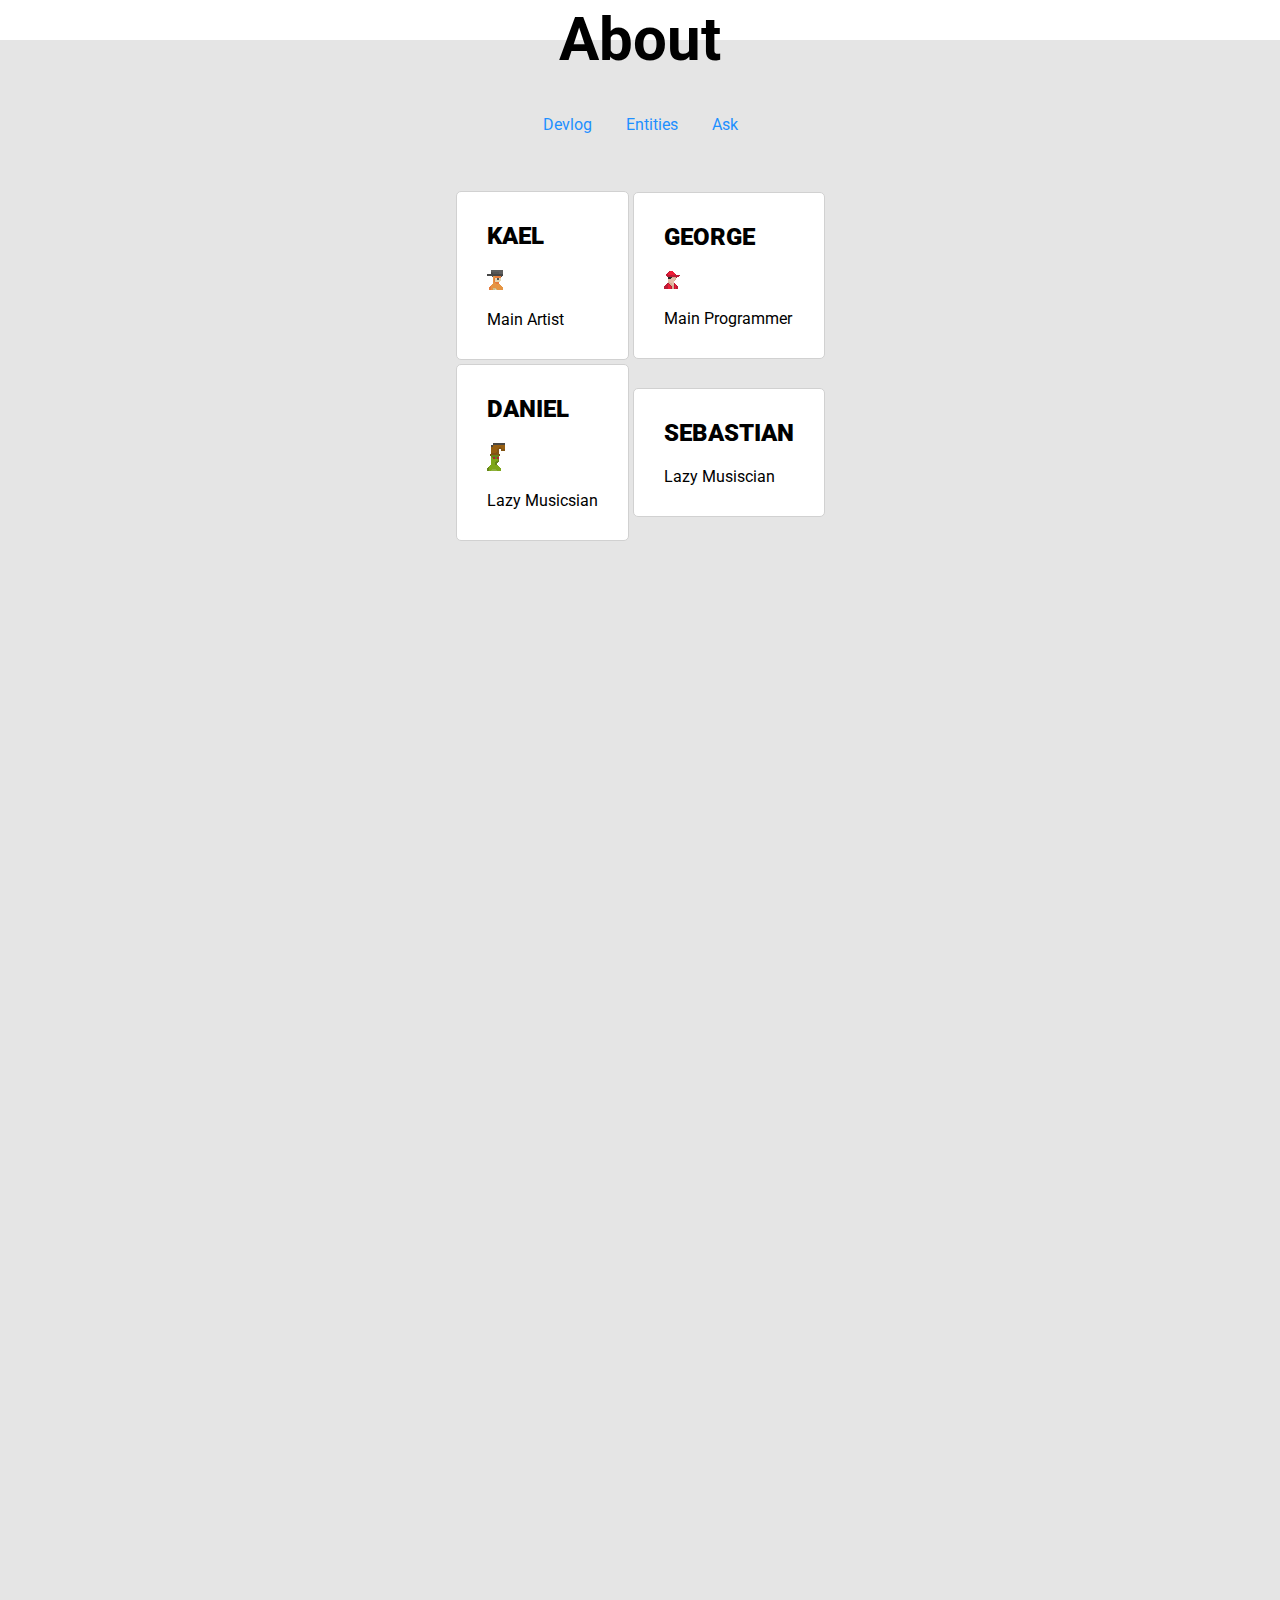
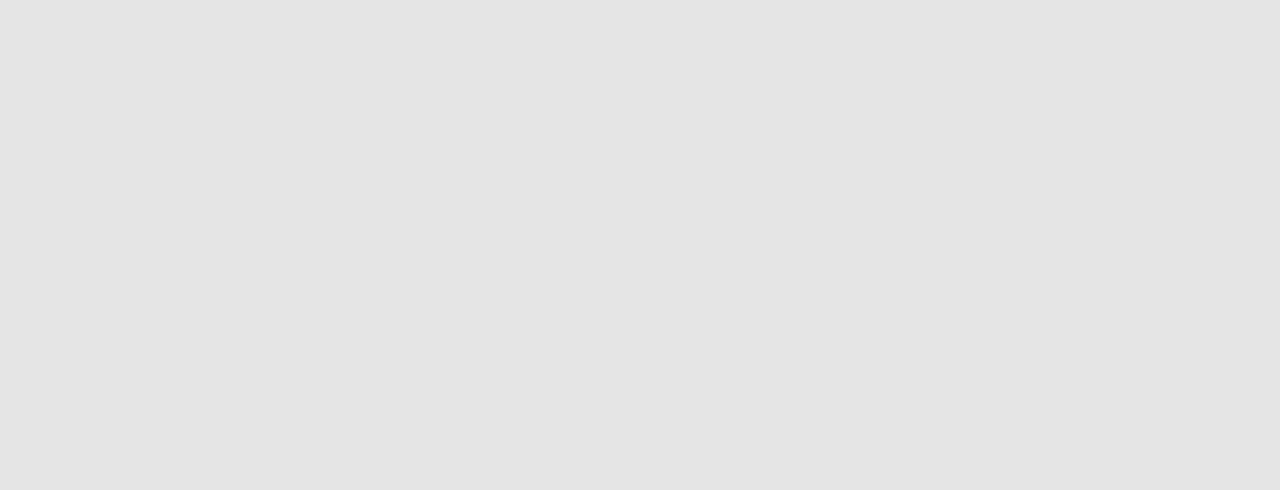
<file: about.html>
<!DOCTYPE html>
<html lang="en" dir="ltr">
     <head>
          <meta charset="utf-8">
          <link rel="stylesheet" href="data/master.css">
          <title>About</title>

         <link rel="shortcut icon" href="data/FoxIcon.ico" />
     </head>
     <body>

          <div style="height:2050px;background-color:#e5e5e5;">
               <center>
                    <h1>About</h1><br>
                   <p class="a"><a href="index.html">Devlog</a> <a href="entities.html">Entities</a> <a href="ask.html">Ask</a></p>
                    <br><br>

                    <table style="margin-left:auto;margin-right:auto;">
                    	<tr>
                    		<td>
                    			<div class="panel2 thing">
                         			<div class="post">
                              			<h2><strong>KAEL</strong></h2>
                              			<p><img src="data/FoxPan.png" alt="Fox Pan" width="16px;height=20px;"></p>
                                        <p>Main Artist</p>
                         			</div>
                    			</div>
                    		</td>

                    		<td>
                    			<div class="panel2 thing">
                         			<div class="post">
                              			<h2><strong>GEORGE</strong></h2>
                              			<p><img src="data/PizzaMan.png" alt="Pizza Man" width="16px;height=18px;"></p>
                                        <p>Main Programmer</p>
                         			</div>
                    			</div>
                    		</td>
                    	</tr>

                    	<tr>
                    		<td>
                    			<div class="panel2 thing">
                         			<div class="post">
                              			<h2><strong>DANIEL</strong></h2>
                              			<p><img src="data/FrogShoe.png" alt="Frog Shoe" width="18px;height=28px;"></p>
                                        <p>Lazy Musicsian</p>
                         			</div>
                    			</div>
                    		</td>

                    		<td>
                    			<div class="panel2 thing">
                         			<div class="post">
                              			<h2><strong>SEBASTIAN</strong></h2>
                              			<p>Lazy Musiscian</p>
                         			</div>
                    			</div>
                    		</td>
                    	</tr>
                    </table>


               </center>
</html>
</file>
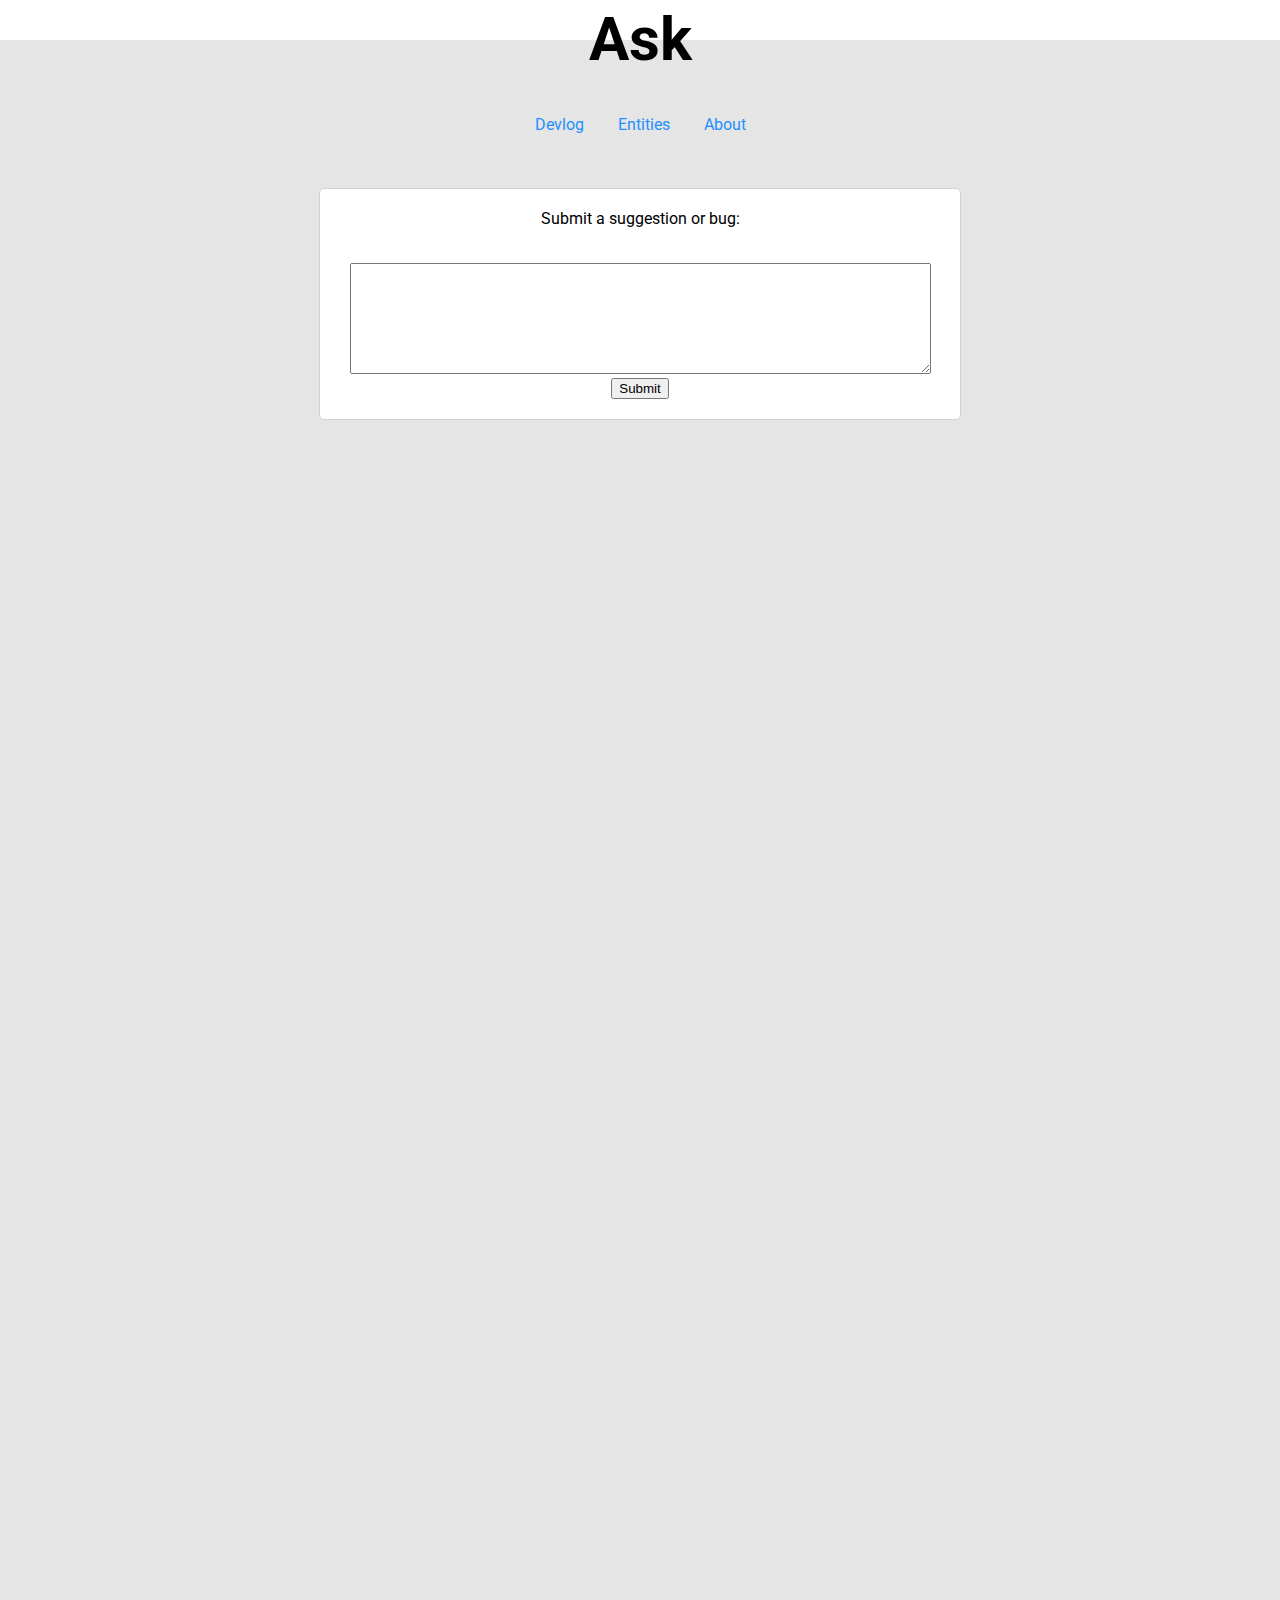
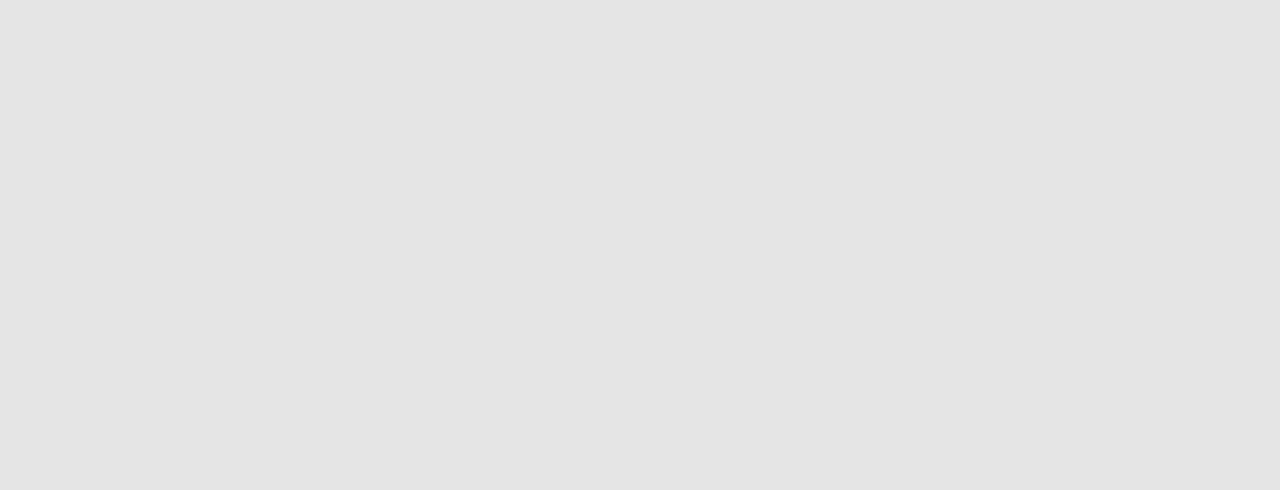
<file: ask.html>
<!DOCTYPE html>
<html lang="en" dir="ltr">
     <head>
          <meta charset="utf-8">
          <link rel="stylesheet" href="data/master.css">
          <title>Ask</title>
         
         <link rel="shortcut icon" href="data/FoxIcon.ico" />
     </head>
     <body>

          <div style="height:2050px;background-color:#e5e5e5;">
               <center>
                    <h1>Ask</h1><br>
                   <p class="a"><a href="index.html">Devlog</a> <a href="entities.html">Entities</a> <a href="about.html">About</a></p>
                    <br><br>
                    <div class="panel">
                         <div class="post">
                              <h2><strong></strong></h2>
                              <p><body>
	<form>
        <label for="address">Submit a suggestion or bug:<br><br></label></p>
        <p><textarea rows="7" cols="70" name="address" id="address"></textarea>
              <input type="submit" value="Submit">
    </form>
</body></p>
                              <p></p>
                         </div>
                    </div><br>
               </center>
</html>
</file>
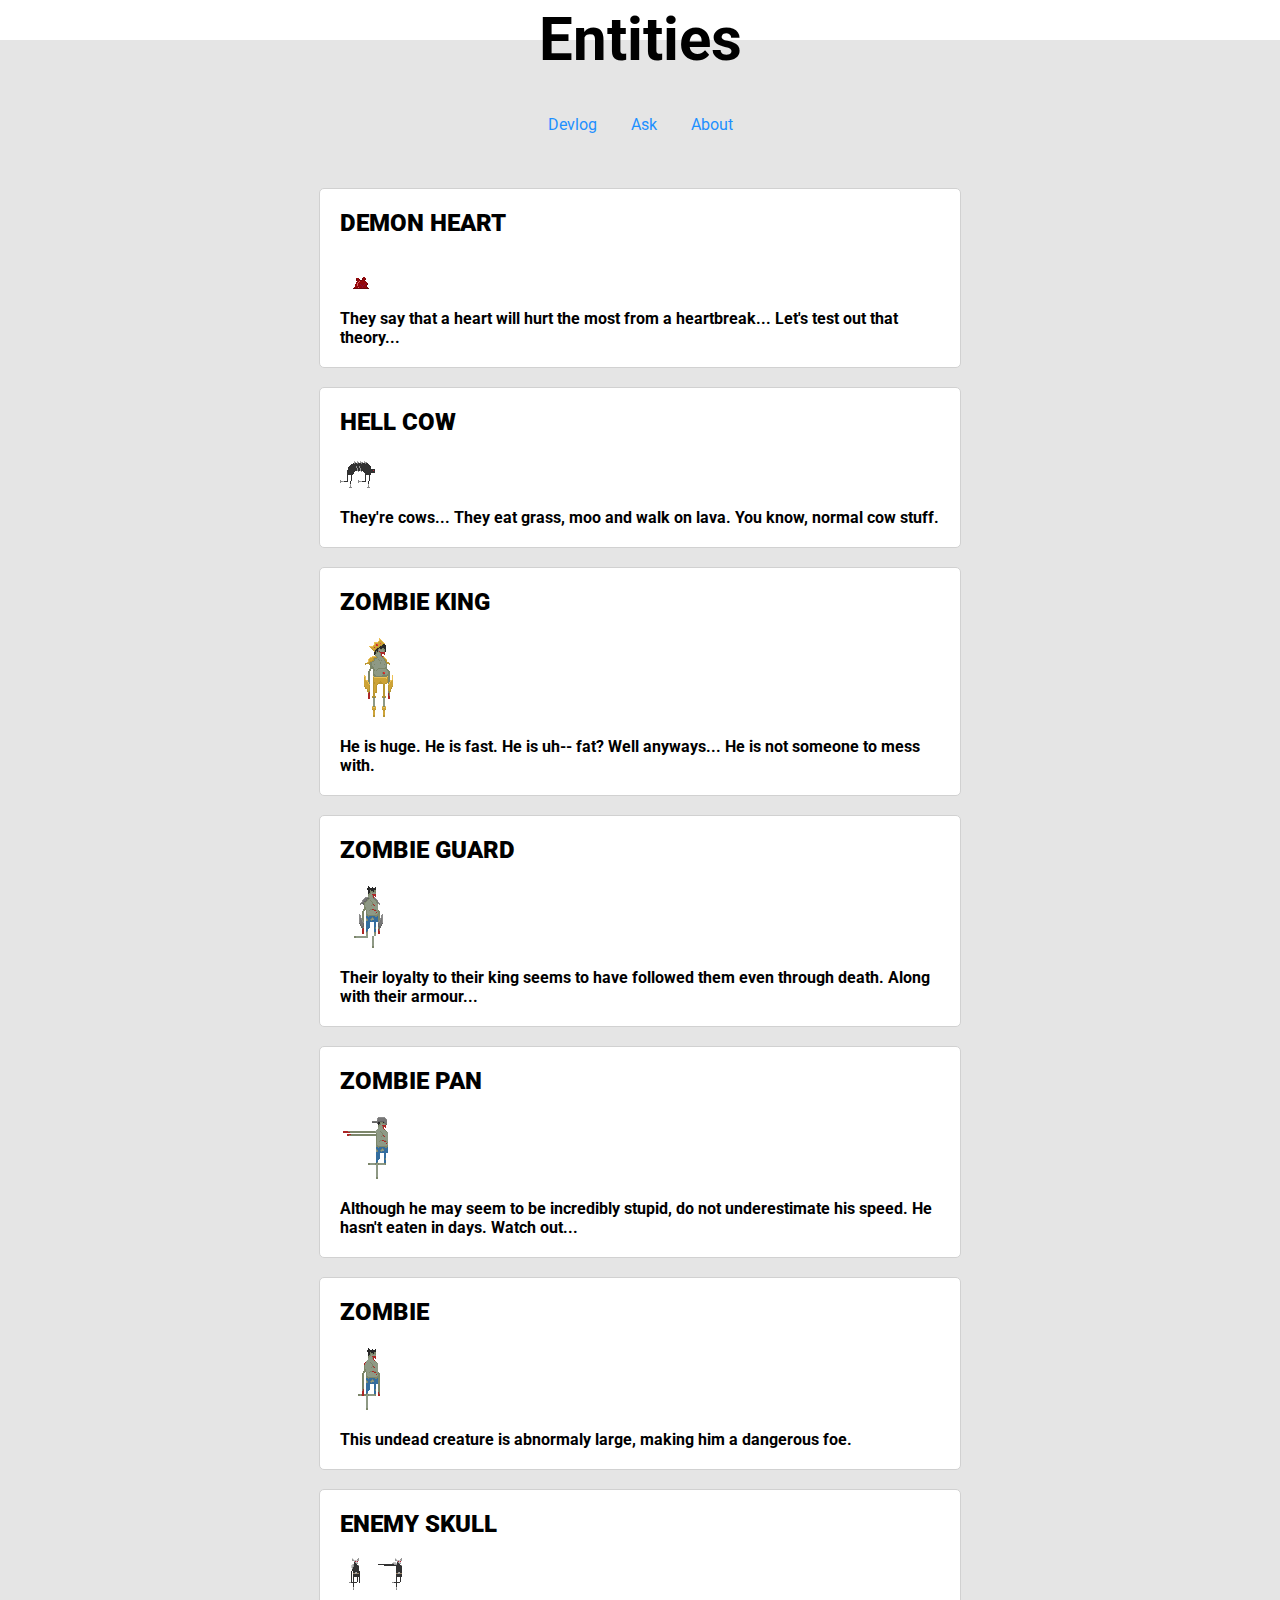
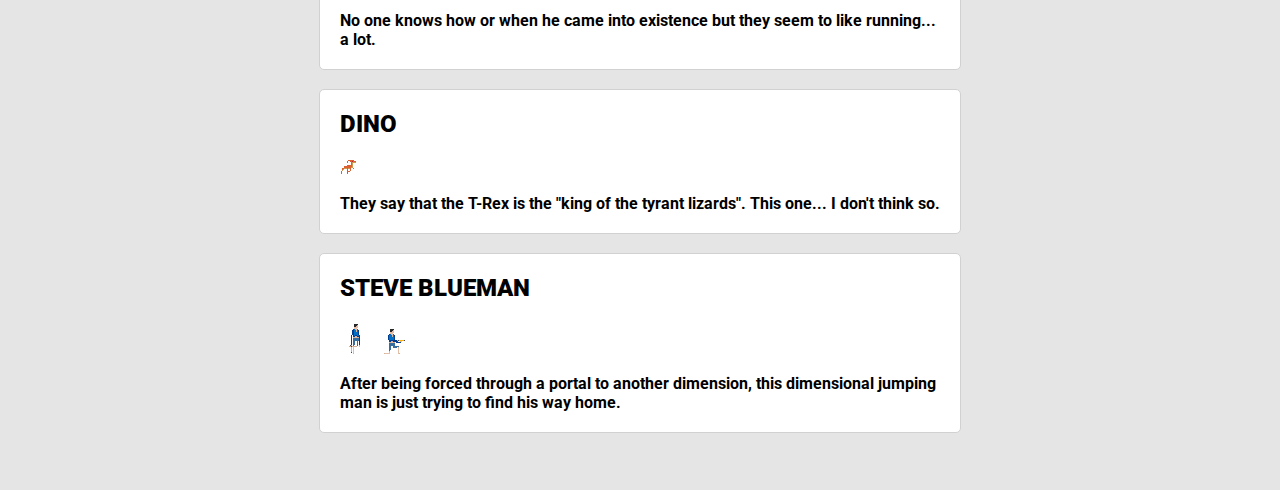
<file: entities.html>
<!DOCTYPE html>
<html lang="en" dir="ltr">
     <head>
          <meta charset="utf-8">
          <link rel="stylesheet" href="data/master.css">
          <title>Entities</title>
         
         <link rel="shortcut icon" href="data/FoxIcon.ico" />
     </head>
     <body>

          <div style="height:2050px;background-color:#e5e5e5;">
               <center>
                    <h1>Entities</h1><br>
                   <p class="a"><a href="index.html">Devlog</a> <a href="ask.html">Ask</a> <a href="about.html">About</a></p>
                    <br><br>
                   <div class="panel">
                         <div class="post">
                              <h2><strong>DEMON HEART</strong></h2>
                             <p><img src="data/Heart.gif" alt="Heart" width="32px;height=32px;""></p> 
                             <p><strong>They say that a heart will hurt the most from a heartbreak... Let's test out that theory...</strong></p>
                         </div>
                    </div> <br>
                                 
                   <div class="panel">
                         <div class="post">
                              <h2><strong>HELL COW</strong></h2>
                             <p><img src="data/EnemyCowWalk.gif" alt="Enemy Cow" width="35px;height=32px;""></p> 
                             <p><strong>They're cows... They eat grass, moo and walk on lava. You know, normal cow stuff.</strong></p>
                         </div>
                    </div> <br>
                                 
                    <div class="panel">
                         <div class="post">
                              <h2><strong>ZOMBIE KING</strong></h2>
                             <p><img src="data/ZombieBoss.gif" alt="Zombie King" width="80px;height=80px;""></p> 
                                 <p><strong>He is huge. He is fast. He is uh-- fat? Well anyways... He is not someone to mess with.</strong></p>
                         </div>
                    </div> <br>
                                 
                   <div class="panel">
                         <div class="post">
                              <h2><strong>ZOMBIE GUARD</strong></h2>
                             <p><img src="data/ZombieGuardWalk.gif" alt="Zombie Guard" width="64px;height=64px;""></p> 
                             <p><strong>Their loyalty to their king seems to have followed them even through death. Along with their armour...</strong></p>
                         </div>
                    </div> <br>
                                 
                   <div class="panel">
                         <div class="post">
                              <h2><strong>ZOMBIE PAN</strong></h2>
                              <p><img src="data/ZombiePan.gif" alt="Zombie Pan" width="64px;height=64px;""></p>
                                  <p><strong>Although he may seem to be incredibly stupid, do not underestimate his speed. He hasn't eaten in days. Watch out...</strong></p>
                         </div>
                    </div><br>
                                  
                    <div class="panel">
                         <div class="post">
                              <h2><strong>ZOMBIE</strong></h2>
                              <p><img src="data/ZombieWalk.gif" alt="Zombie" width="64px;height=64px;""></p>
                                  <p><strong>This undead creature is abnormaly large, making him a dangerous foe.</strong></p>
                         </div>
                    </div><br>
                   
                    <div class="panel">
                         <div class="post">
                              <h2><strong>ENEMY SKULL</strong></h2>
                             <p><img src="data/EnemySkullWalk.gif" alt="Enemy Skull" width="32px;height=32px;""> <img src="data/EnemySkullRun.gif" alt="Enemy Skull Run" width="32px;height=32px;""></p> 
                             <p><strong>No one knows how or when he came into existence but they seem to like running... a lot.</strong></p>
                         </div>
                    </div> <br>

                    <div class="panel">
                         <div class="post">
                              <h2><strong>DINO</strong></h2>
                              <p><img src="data/DinoWalk.gif" alt="Dino" width="16px;height=16px;""></p>
                                  <p><strong>They say that the T-Rex is the "king of the tyrant lizards". This one... I don't think so.</strong></p>
                         </div>
                    </div><br>

                    <div class="panel">
                         <div class="post">
                              <h2><strong>STEVE BLUEMAN</strong></h2>
                              <p><img src="data/CharacterWalkGun.gif" alt="Character" width="32px;height=32px;""> <img src="data/CharacterCrouchGun.gif" alt="Character Crouch" width="32px;height=32px;""></p>
                              <p><strong>After being forced through a portal to another dimension, this dimensional jumping man is just trying to find his way home.</strong></p>
                         </div>
                    </div><br>
               </center>
</html>
</file>
<file: data/master.css>
@import url('https://fonts.googleapis.com/css2?family=Roboto&display=swap');

body, html {
     font-family: 'Roboto', sans-serif;
     height: 60%;
     margin: 0px;
}

.icon {
     width: 60px;
     height: auto;
}

.parallax {
  background-image: url('Background.png');

  height: 100%;

  background-attachment: fixed;
  background-position: center;
  background-repeat: no-repeat;
  background-size: cover;
}

table , th, td {
	border: none;
}

td {
	  text-align: center;
}

.thing {
	padding: 10px;
}

a:link {
  color: dodgerblue;
  background-color: transparent;
  text-decoration: none;
}
a:visited {
  color: purple;
  background-color: transparent;
  text-decoration: none;
}
a:active {
  color: blue;
  background-color: transparent;
  text-decoration: underline;
}

.centered {
     text-align: center;
     align-items: center;
}

.panel {
     width: 50%;
     text-align: left;
     border: 1px solid #d1d1d1;
     border-radius: 5px;
     background-color: white;
}

.panel2 {
	text-align: left;
	border: 1px solid #d1d1d1;
	border-radius: 5px;
	background-color: white;
}

.post {
     margin: 20px;
}

.avatar {
     position: relative;
     top: -50px;
     width: 100px;
     height: 100px;
}

.date {
     font-size: 10pt;
     color: #d1d1d1;
}

form {
  text-align: center;
}

h1 {
     font-size: 45pt;
     line-height: 0px;
}
p.a {
  word-spacing: 30px;
}
p.b {
  word-spacing: 30px;
  color: #808080;
}
@media only screen and (max-device-width: 1366px) {
  .parallax {
    background-attachment: scroll;
  }
}
</file>
